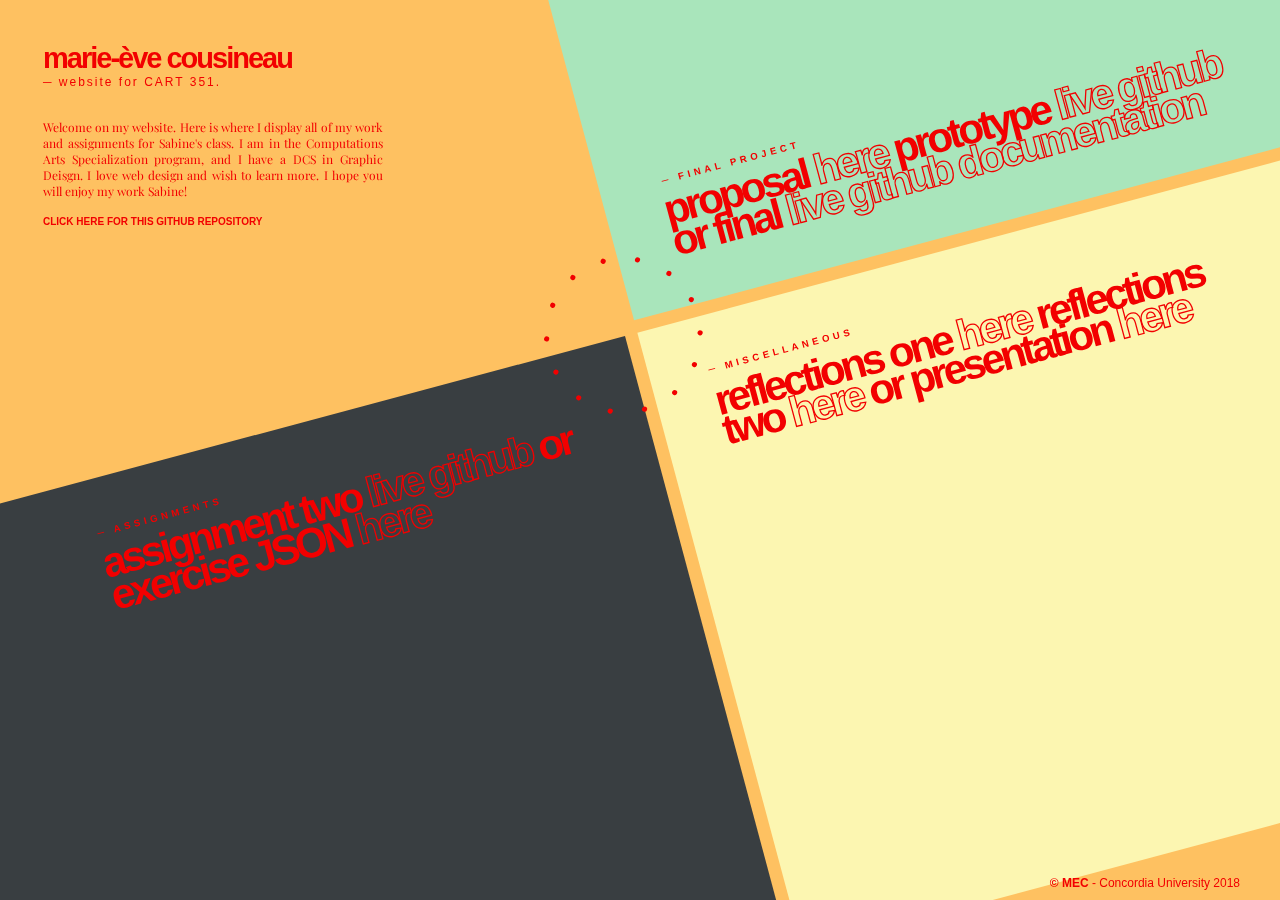
<file: assignment01/index.html>
<!DOCTYPE html>
<html>
<head>
  <title>Marie-&Egrave;ve C. - CART351</title>
  <link rel="stylesheet" type="text/css" href="css/main.css">
  <meta name="keywords" content="Marie-Ève Cousineau, CART351, Concordia University, Sabine Rosenberg">
<meta name="description" content="Marie-Ève Cousineau's personal website for CART351">
<meta name="author" content="Marie-Ève Cousineau">
</head>
<body>

  <!-- the header div -->
<header>
    <h1>marie-&egrave;ve cousineau</h1>
    <h2>&#9472; website for CART 351.</h2>
    <p>Welcome on my website. Here is where I display all of my
    work and assignments for Sabine's class. I am in the Computations Arts
  Specialization program, and I have a DCS in Graphic Deisgn. I love web design and wish to learn more.
I hope you will enjoy my work Sabine!</p>
<a href="https://github.com/evoucou/CART351/tree/master/assignment01" target="_blank">CLICK HERE FOR THIS GITHUB REPOSITORY</a>
</header>

    <!-- the main div -->
<main>
<svg viewBox="240 60 1000 1000" xmlns:xlink="http://www.w3.org/1999/xlink">

  <!-- Right upper rectangle -->
  <rect x="630" y='60' width="650" height="430" style="fill:#A9E5BB;" transform='rotate(-15)' />
  <text x="679" y="393" transform='rotate(-15)'>&#9472; FINAL PROJECT
     <tspan x="675" y="425">proposal <a href="https://hybrid.concordia.ca/m_cousin/proposal_CART351/index.html" target="_blank">here</a> prototype <a href="https://hybrid.concordia.ca/m_cousin/final_project/prototype/index.html" target="_blank">live</a> <a href="https://github.com/evoucou/CART351/tree/master/final_project/prototype" target="_blank">github</a></tspan>
      <tspan x="675" y="450">or final <a href="https://hybrid.concordia.ca/m_cousin/final/index.php" target="_blank">live</a> <a href="https://hybrid.concordia.ca/m_cousin/final/index.php" target="_blank">github</a> <a href="">documentation</a></tspan>
   </text>

    <!-- Left lower rectangle -->
  <rect x="0" y="500" width="620" height="500" style="fill:#393E41;" transform='rotate(-15)' />
  <text x="182" y="545" transform='rotate(-15)'>&#9472; ASSIGNMENTS
     <tspan x="180" y="578">assignment two <a href="https://hybrid.concordia.ca/m_cousin/assignment02/index.html" target="_blank">live</a> <a href="https://github.com/evoucou/CART351/tree/master/assignment02" target="_blank">github</a> or</tspan>
     <tspan x="180" y="604">exercise JSON <a href="https://hybrid.concordia.ca/m_cousin/exJSON/index.html" target="_blank">here</a></tspan>
   </text>
  <!-- Right lower rectangle -->
  <rect x="630" y='500' width="650" height="500" style="fill:#FCF6B1;" transform='rotate(-15)' />
  <text x="676" y="545" transform='rotate(-15)'>&#9472; MISCELLANEOUS
     <tspan x="675" y="579">reflections one <a href="" target="_blank">here</a> reflections</tspan>
     <tspan x="675" y="603">two <a href="" target="_blank">here</a> or presentation <a href="" target="_blank">here</a></tspan>
   </text>

<!-- Circle animation -->
   <g transform="translate(727, 322)"> <!-- Create a Cartesian coordinate system (with the y-axis flipped) for the animated square. That is, place the origin at the center of the 800 x 800 SVG viewport. -->
     <circle cx="0" cy="0" r="60" style="fill:none;stroke:#F20000;stroke-width:4" stroke-linecap="round"
       path stroke-dasharray="0,27"0 d="M5 50 l215 50">
       <animateTransform attributeType="xml" attributeName="transform" type="rotate" from="0" to="360" begin="0" dur="12s" repeatCount="indefinite" />
     </circle>
   </g>
</svg>
</main>

  <!-- the footer div -->
  <footer><b>&copy MEC</b> - Concordia University 2018</footer>
</body>
</html>
</file>
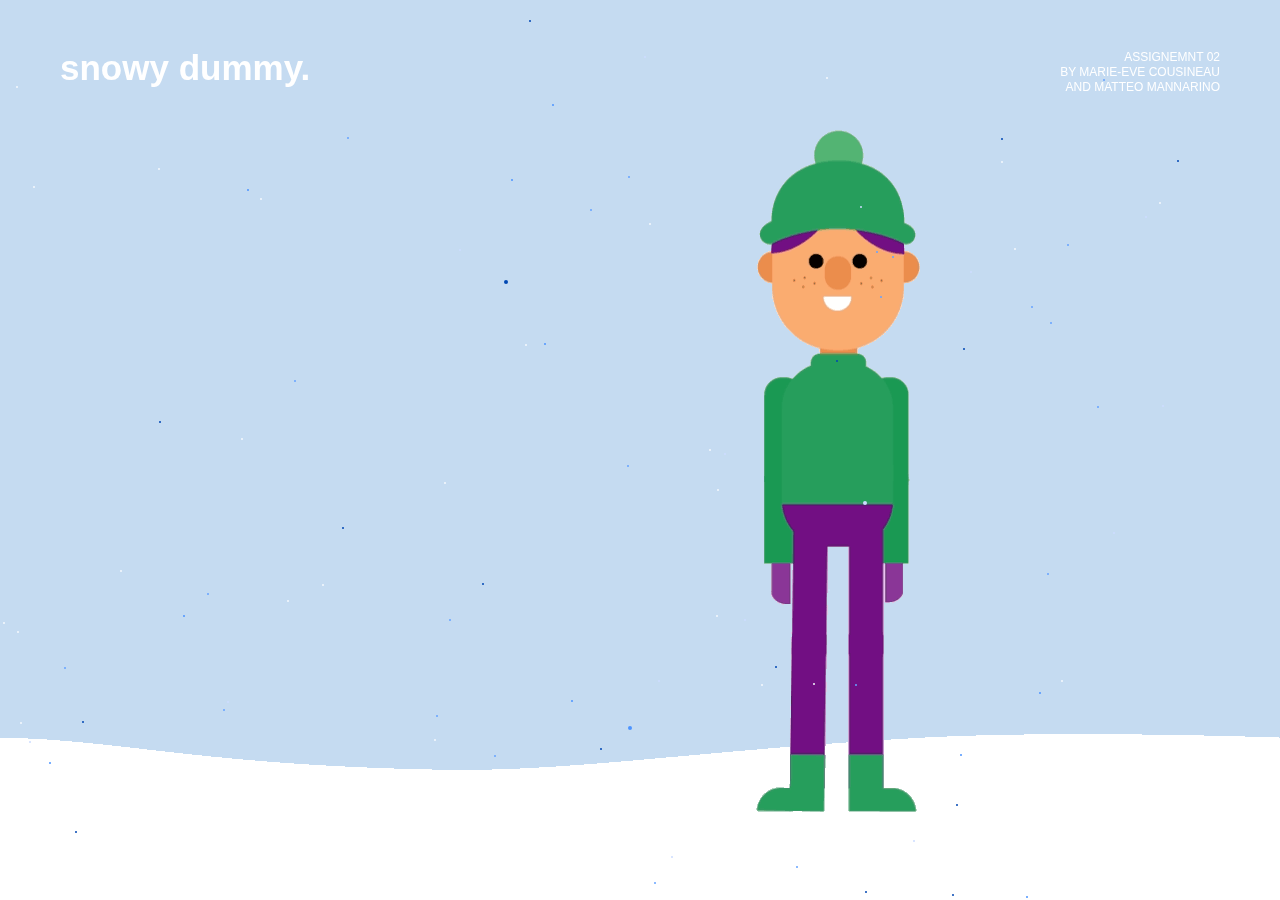
<file: assignment02/index.html>
<!DOCTYPE html>
<html>
<head>
  <title>SNOWY DUMMY</title>
  <link rel="stylesheet" type="text/css" href="main.css">
  <script type="text/javascript" src="main.js"></script>
  <meta name="keywords" content="Marie-Eve Cousineau, Matteo Mannarino, CART351, Concordia University, Sabine Rosenberg">
<meta name="description" content="Assignment02 for CART351 - Marie-Eve and Matteo">
<meta name="author" content="Marie-Eve Cousineau and Matteo Mannarino">
</head>
<body>

  <!-- the header div -->
<header><h1>snowy dummy.</h1>
</header>

    <!-- the main div -->
<main>
  <canvas id="myCanvas" width="1920" height="1080"></canvas>

</main>

  <!-- the footer div -->
  <footer>Assignemnt 02<br>by Marie-Eve Cousineau<br>and Matteo Mannarino</footer>
</body>
</html>
</file>
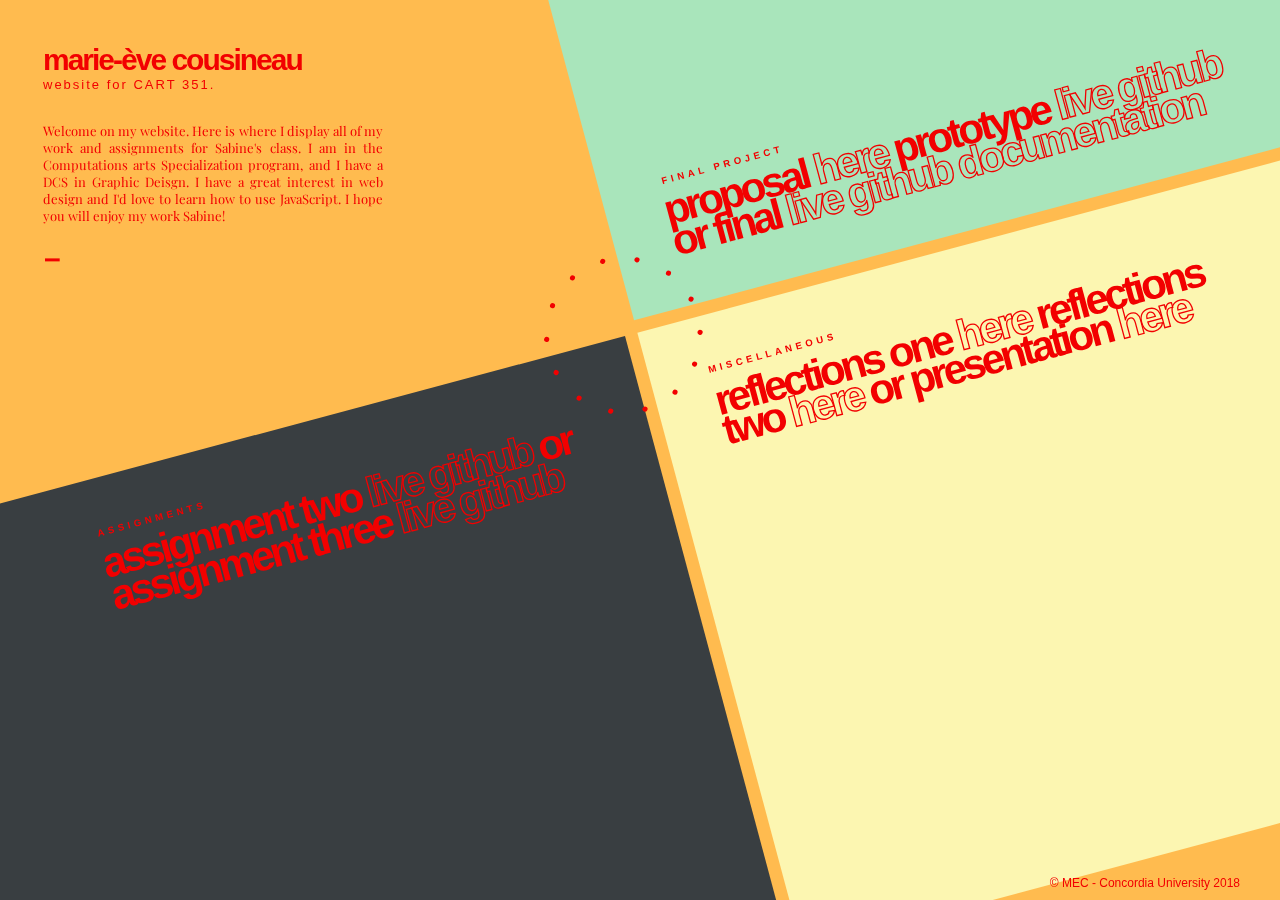
<file: personalwebsite/index.html>
<!DOCTYPE html>
<html>
<head>
  <title>TEMPLATE CART 351 PAGE</title>
  <link rel="stylesheet" type="text/css" href="css/main.css">
  <meta name="keywords" content="Marie-Ève Cousineau, CART351, Concordia University, Sabine Rosenberg">
<meta name="description" content="Marie-Ève Cousineau's personal website for CART351">
<meta name="author" content="Marie-Ève Cousineau">
</head>
<body>

  <!-- the header div -->
<header>
    <h1>marie-ève cousineau</h1>
    <h2>website for CART 351.</h2>
    <p>Welcome on my website. Here is where I display all of my
    work and assignments for Sabine's class. I am in the Computations arts
  Specialization program, and I have a DCS in Graphic Deisgn. I have a great
interest in web design and I'd love to learn how to use JavaScript.
I hope you will enjoy my work Sabine!<br><b>_</b></p>
</header>

    <!-- the main div -->
<main>
<svg viewBox="240 60 1000 1000" xmlns:xlink="http://www.w3.org/1999/xlink">

  <!-- Right upper rectangle -->
  <rect x="630" y='60' width="650" height="430" style="fill:#A9E5BB;" transform='rotate(-15)' />
  <text x="679" y="393" transform='rotate(-15)'>FINAL PROJECT
     <tspan x="675" y="425">proposal <a href="" target="_blank">here</a> prototype <a href="" target="_blank">live</a> <a href="">github</a></tspan>
      <tspan x="675" y="450">or final <a href="" target="_blank">live</a> <a href="" target="_blank">github</a> <a href="">documentation</a></tspan>
   </text>

    <!-- Left lower rectangle -->
  <rect x="0" y="500" width="620" height="500" style="fill:#393E41;" transform='rotate(-15)' />
  <text x="182" y="545" transform='rotate(-15)'>ASSIGNMENTS
     <tspan x="180" y="578">assignment two <a href="" target="_blank">live</a> <a href="" target="_blank">github</a> or</tspan>
     <tspan x="180" y="604">assignment three <a href="" target="_blank">live</a> <a href="" target="_blank">github</a></tspan>
   </text>
  <!-- Right lower rectangle -->
  <rect x="630" y='500' width="650" height="500" style="fill:#FCF6B1;" transform='rotate(-15)' />
  <text x="676" y="545" transform='rotate(-15)'>MISCELLANEOUS
     <tspan x="675" y="579">reflections one <a href="" target="_blank">here</a> reflections</tspan>
     <tspan x="675" y="603">two <a href="" target="_blank">here</a> or presentation <a href="" target="_blank">here</a></tspan>
   </text>

<!-- Circle animation -->
   <g transform="translate(727, 322)"> <!-- Create a Cartesian coordinate system (with the y-axis flipped) for the animated square. That is, place the origin at the center of the 800 x 800 SVG viewport. -->
     <circle cx="0" cy="0" r="60" style="fill:none;stroke:#F20000;stroke-width:4" stroke-linecap="round"
       path stroke-dasharray="0,27"0 d="M5 50 l215 50">
       <animateTransform attributeType="xml" attributeName="transform" type="rotate" from="0" to="360" begin="0" dur="12s" repeatCount="indefinite" />
     </circle>
   </g>
</svg>
</main>

  <!-- the footer div -->
  <footer>&copy MEC - Concordia University 2018</footer>
</body>
</html>
</file>
<file: assignment01/css/main.css>
@import url('https://fonts.googleapis.com/css?family=Playfair+Display');

html {
  background-color: #fec161;
  font-family: 'helvetica', sans-serif;
  color: #F20000;
  fill: #F20000;
}

header {
  z-index: 2;
  position: absolute;
  padding-top: 15px;
  padding-left: 35px;
}

header h1 {
  font-size: 29px;
  letter-spacing: -2px;
}

header h2 {
  font-size: 12px;
  font-weight: normal;
  margin-top: -20px;
  letter-spacing: 2px;
}

header p {
  margin-top: 30px;
  font-size: 12px;
  font-family: 'Playfair Display', serif;
  text-align: justify;
  width: 340px;
}

header a {
  color: inherit;
  text-decoration-line: none;
  font-family: sans-serif;
  font-size: 10px;
  font-weight: bold;
}

header a:hover {
  letter-spacing: 0.5px;
  cursor: pointer;
}

main svg {
  position: fixed;
  left:0;
  top:0;
}

main svg text {
  font-size: 7.5px;
  font-weight: bold;
  letter-spacing: 3px;
}

main svg text tspan {
  font-size: 33px;
  font-weight: bold;
  letter-spacing: -3px;
}

main svg text tspan a {
fill: none;
stroke:#F20000;
stroke-width: 1px;
}

main svg text tspan a:hover {
stroke-width: 1.4px;
transition: 0.1s;
cursor:pointer;
}

footer {
  font-size:12px;
  position: fixed;
  bottom: 0;
  right: 0;
 text-align: right;
 padding-right: 40px;
 padding-bottom: 10px;
}
</file>
<file: assignment02/main.css>
/*main div {
    width: 164px;
    height: 675px;
    background-color: red;

    position: absolute;
    top:0;
    bottom: 0;
    left: 0;
    right: 0;

    margin: auto;
}*/

body {
  color:white;
  font-family: sans-serif;
  margin:0;
  padding:0;
  background:#c5dbf1;
  background-image: url("sources/ground.gif");
  background-position: bottom;
}

canvas {
  z-index: 2;
  position: fixed;
  margin: 0;
  padding: 0;

}

h1 {
  z-index: 1;
  position: fixed;
  font-family: sans-serif;
  font-weight: bold;
  font-size:35px;
  top: 0;
  left: 0;
 text-align: left;
 padding-left: 60px;
 padding-top: 25px;
}

footer {
  text-transform: uppercase;
  font-size:12px;
  position: fixed;
  top: 0;
  right: 0;
 text-align: right;
 padding-right: 60px;
 padding-top: 50px;
 line-height:15px;
}
</file>
<file: personalwebsite/css/main.css>
@import url('https://fonts.googleapis.com/css?family=Playfair+Display');

html {
  background-color: #FFBB4F;
  font-family: 'helvetica', sans-serif;
  color: #F20000;
  fill: #F20000;
}

header {
  position: fixed;
  float: left;
  padding-top: 15px;
  padding-left: 35px;
}

header h1 {
  font-size: 30px;
  letter-spacing: -2px;
}

header h2 {
  font-size: 13px;
  font-weight: normal;
  margin-top: -20px;
  letter-spacing: 2px;
}

header p {
  margin-top: 30px;
  font-size: 13px;
  font-family: 'Playfair Display', serif;
  text-align: justify;
  width: 340px;
}

header p b {
  font-size: 30px;
}


/*main #titles {
  position: absolute;
  width: 230px;
  height: 230px;
  left: 50%;
  top: 50%;
  transform: translate(-50%, -50%);
}*/

main ellipse {
position: absolute;
}

main svg {
  position: fixed;
  left:0;
  top:0;
}

main svg text {
  font-size: 7.5px;
  font-weight: bold;
  letter-spacing: 3px;
}

main svg text tspan {
  font-size: 33px;
  font-weight: bold;
  letter-spacing: -3px;
}


main svg text tspan a {
fill: none;
stroke:#F20000;
stroke-width: 1px;
}

main svg text tspan a:hover {
stroke-width: 1.4px;
transition: 0.1s;
}

footer {
  font-size:12px;
  position: fixed;
  bottom: 0;
  right: 0;
 text-align: right;
 padding-right: 40px;
 padding-bottom: 10px;
}
</file>
